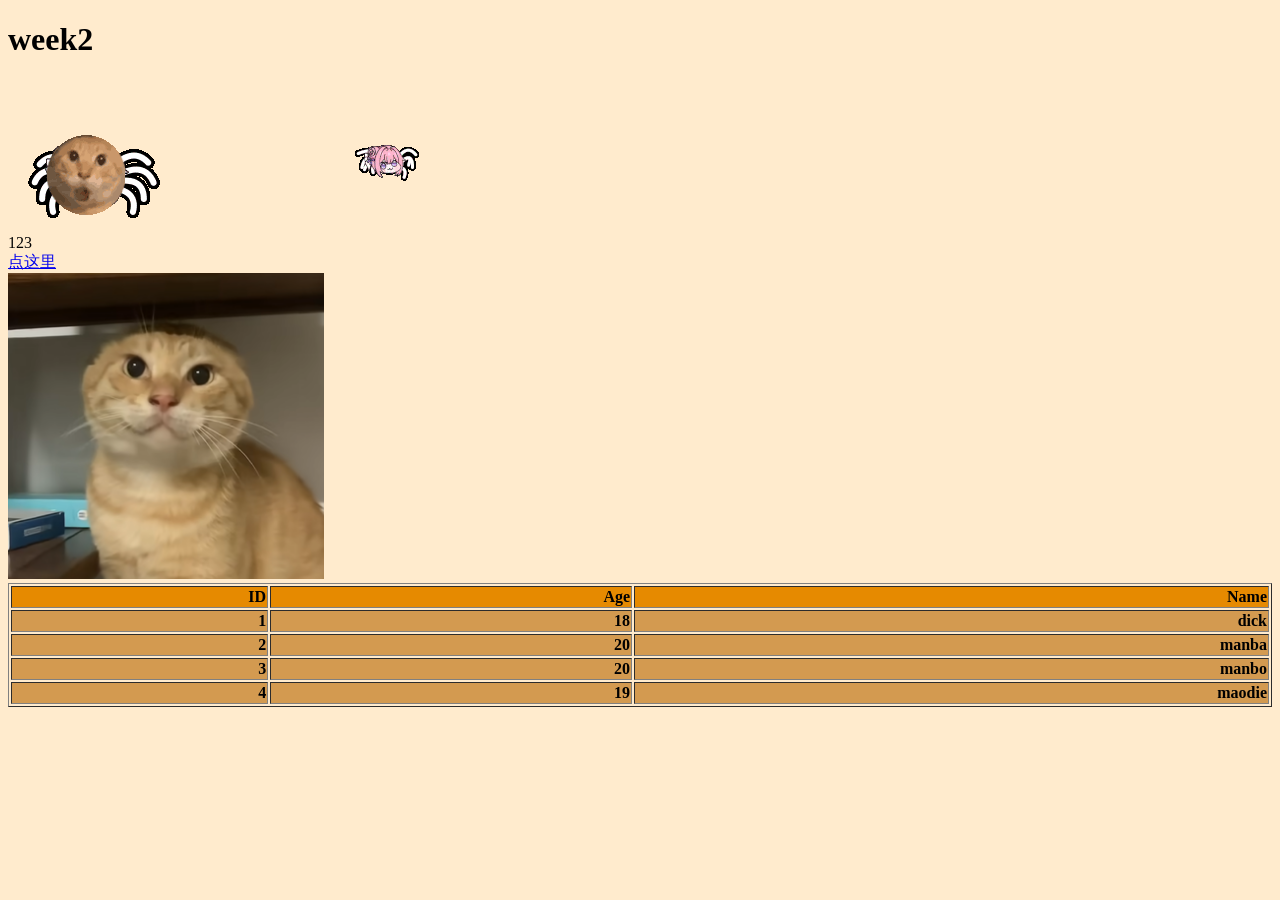
<file: html/index.html>
<!doctype html>
<meta>
    <head>
        <meta charset="UTF-8"></meta>
        <title>这里什么都没有</title>
        <style>
            .contentRow{
                background-color: rgb(211, 154, 80);
            }
            .contentHead{
                background-color: rgb(230, 138, 0);
                color: black;
                font-family: &quot;Times new Roman&quot;, Times, serif";
            }
        </style>
    </head>
    <body style="background-color: blanchedalmond;">
        <h1>week2</h1>
        <img src="zhizhu.gif">
        <img src="spider-doro.gif">
        <br/>
        <t>123</t>
        <br/>
        <a href="file:///C:/Users/Tutor/Desktop/html/index2.html">点这里</a>
        <br/>
         <a href="gongfumaodie.gif"><img src="maodie.png" style="width: 25%;"></a>
    </body>
    <table border="1" style="text-align: right; width: 100%">
    <tr class="contentHead">
      <th>ID</th>
      <th>Age</th>
      <th>Name</th>
    </tr>
    <tr class="contentRow">
      <th>1</th>
      <th>18</th>
      <th>dick</th>
    </tr>
    <tr class="contentRow">
      <th>2</th>
      <th>20</th>
      <th>manba</th>
    </tr>
    </tr>
    <tr class="contentRow">
      <th>3</th>
      <th>20</th>
      <th>manbo</th>
    <tr class="contentRow">
      <th>4</th>
      <th>19</th>
      <th>maodie</th>
    </tr>
  </table>
</html>
</file>
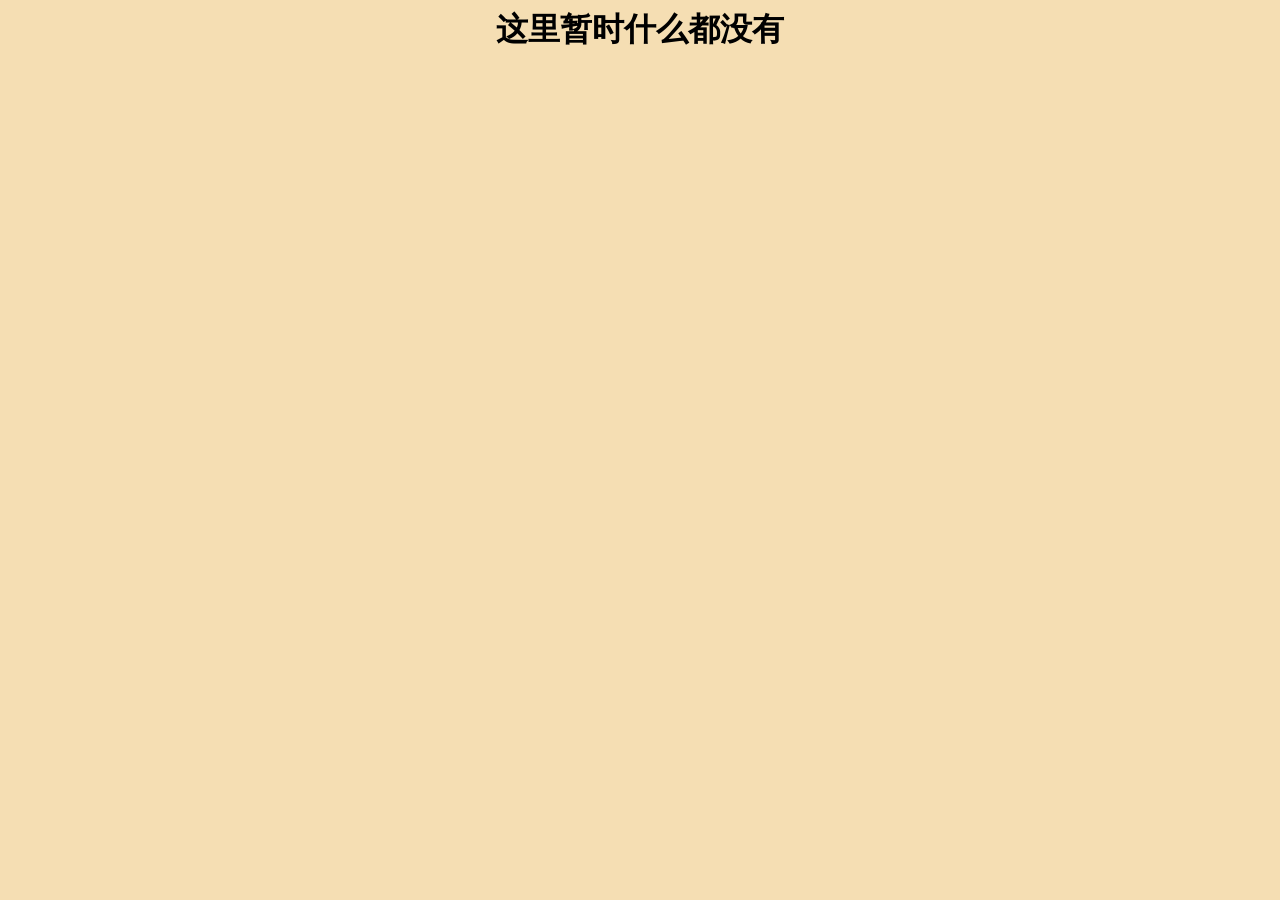
<file: html/施工中.html>
<html>
    <head>
        <meta charset="UTF-8"></meta>
        <title>这里什么都没有</title>
        <link rel="stylesheet" href="123.css">
        </table>
    </head>
    <body style="background-color: wheat;">
        <h1 style="text-align: center;">这里暂时什么都没有</h1>
    </body>
</html>
</file>
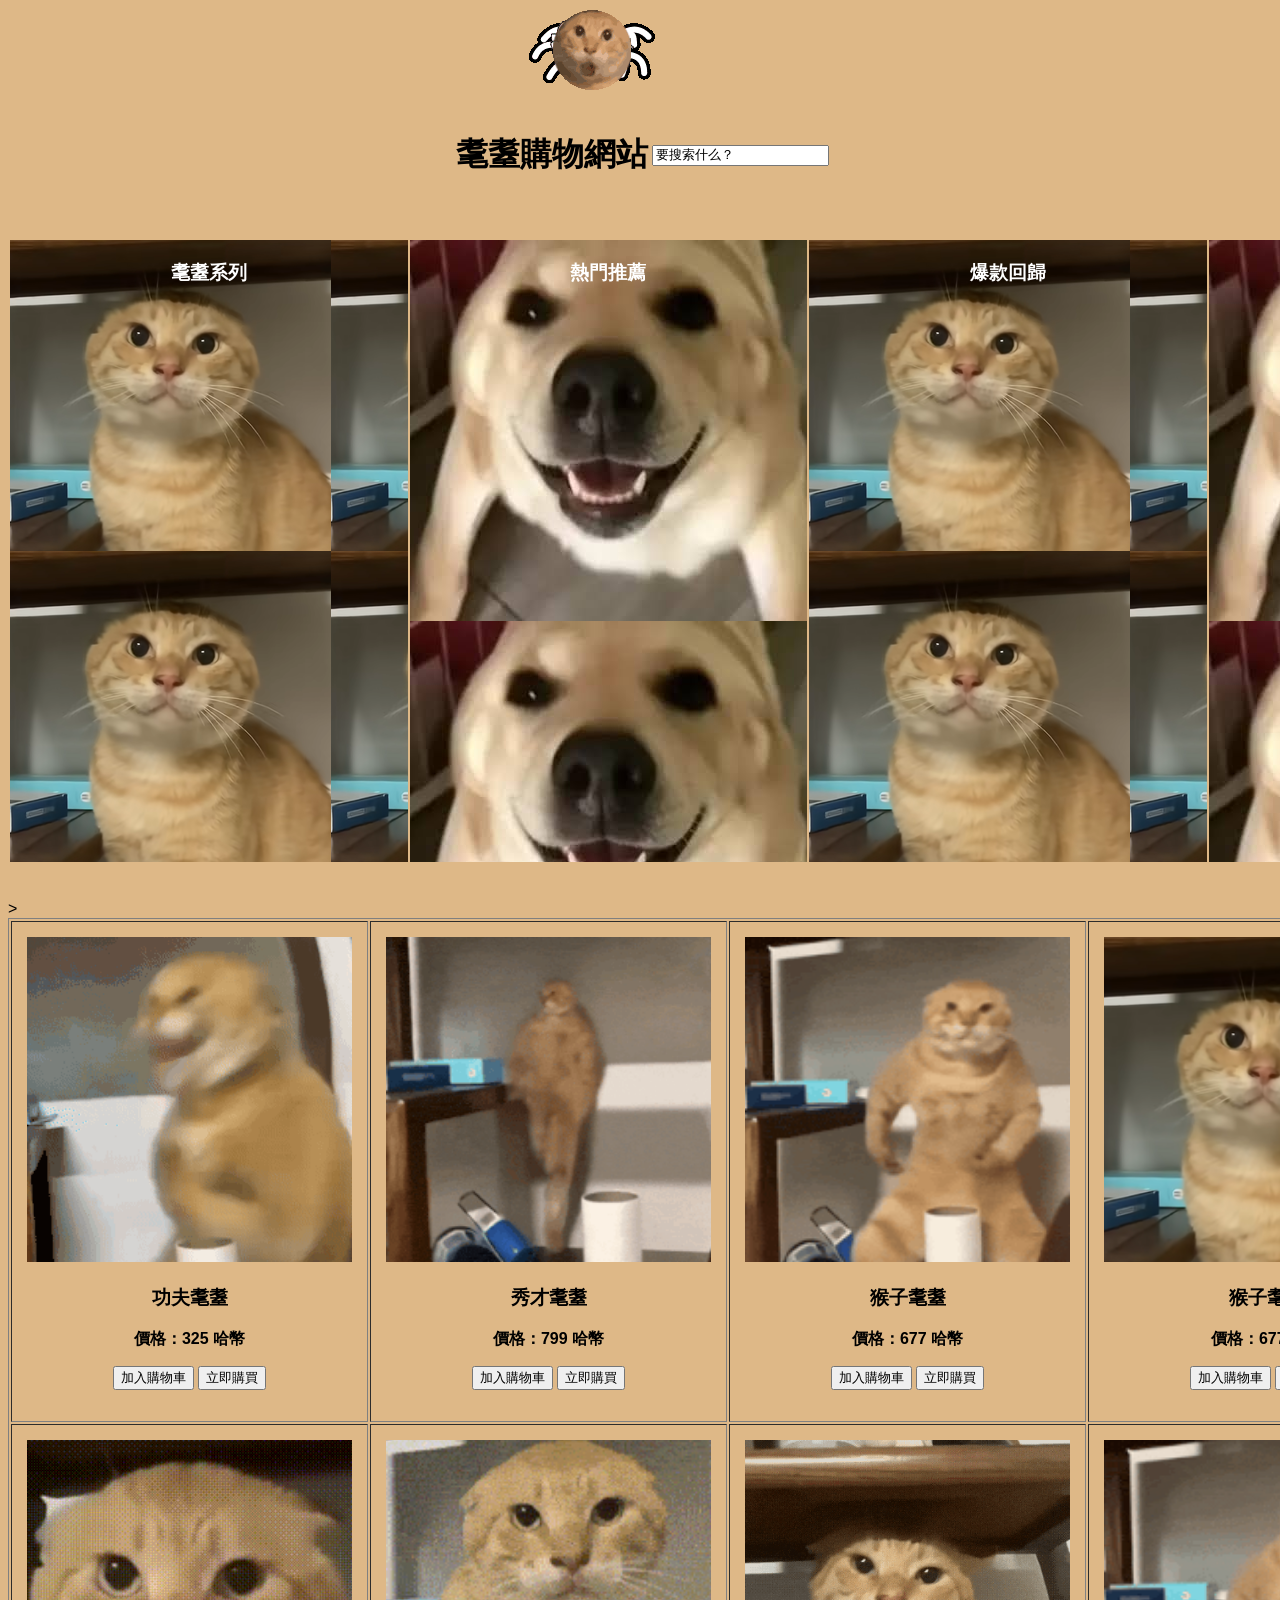
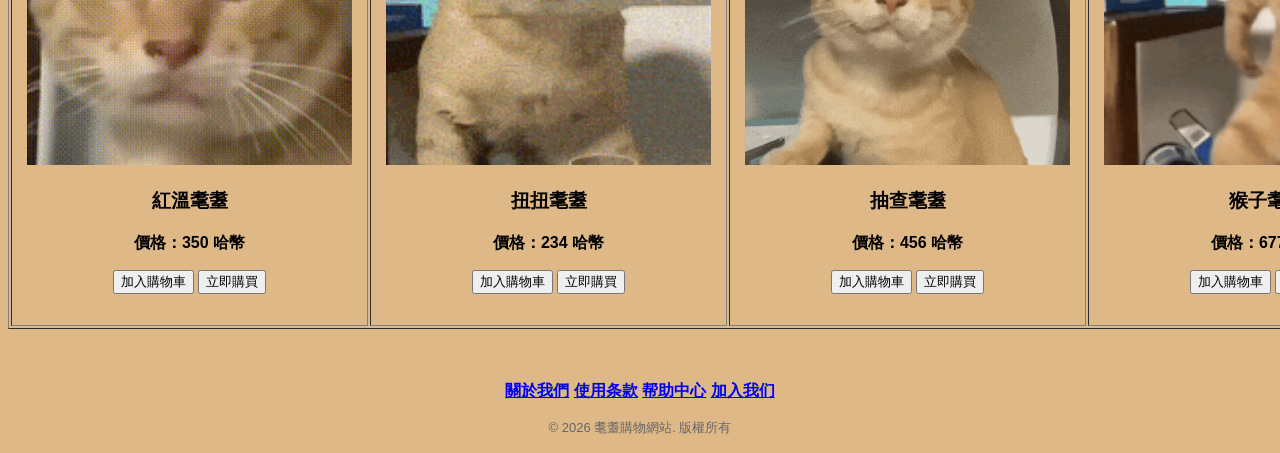
<file: html/耄耋购物.html>
<!doctype html>
<html>
  <head>
    <meta charset="UTF-8" />
    <title>耄耋購物網站</title>
    <link rel="stylesheet" href="123.css" />
  </head>
  <body style="font-family: Arial, sans-serif; background-color: burlywood">
    <div style="text-align: center">
      <img src="zhizhu.gif" />
    </div>
    <table align="center"><!--搜索栏-->
      <tr>
        <td></td>
        <td><h1>耄耋購物網站</h1></td>
        <td><input type="search" value="要搜索什么？" /></td>
      </tr>
    </table>
    <br/><br/>
    <table align="center" width="2000"><!--推广区-->
      <tr>
        <td align="center"width="200"height="620"background="maodie.png"valign="top">
          <h3 style="color: white;">耄耋系列</h3>
        </td>
        <td align="center"width="200"height="620"background="dagoujiao.jpg"valign="top">
          <h3 style="color: white;">熱門推薦</h3>
        </td>
        <td align="center"width="200"height="620"background="maodie.png"valign="top">
          <h3 style="color: white;">爆款回歸</h3>
        </td>
        <td align="center"width="200"height="620"background="dagoujiao.jpg"valign="top">
          <h3 style="color: white;">今日秒殺</h3>
        </td>
        <td align="center"width="200"height="620"background="maodie.png"valign="top">
          <h3 style="color: white;">会员福利</h3>
        </td>
      </tr>
    </table>

    <br/><br/>

    <table align="center" border="1" width="940" cellpadding="15"><!--商品区-->>
      <tr>
        <td width="313" align="center">
          <img src="gongfumaodie.gif">
          <h3>功夫耄耋</h3>
          <b>價格：325 哈幣</b>
          <p>
            <a href="施工中.html"><button>加入購物車</button></a>
            <a href="施工中.html"><button>立即購買</button></a>
          </p>
        </td>
        <td width="313" align="center">
          <img src="xiucaimaodie.gif">
          <h3>秀才耄耋</h3>
          <b>價格：799 哈幣</b>
          <p>
            <a href="施工中.html"><button>加入購物車</button></a>
            <a href="施工中.html"><button>立即購買</button></a>
          </p>
        </td>
        <td width="313" align="center">
          <img src="tiaowumaodie.gif">
          <h3>猴子耄耋</h3>
          <b>價格：677 哈幣</b>
          <p>
            <a href="施工中.html"><button>加入購物車</button></a>
            <a href="施工中.html"><button>立即購買</button></a>
          </p>
        </td>
        </td>
        <td width="313" align="center">
          <img src="maodie.png">
          <h3>猴子耄耋</h3>
          <b>價格：677 哈幣</b>
          <p>
            <a href="施工中.html"><button>加入購物車</button></a>
            <a href="施工中.html"><button>立即購買</button></a>
          </p>
        </td>
      </tr>
      <tr>
        <td align="center">
          <img src="hongwenmaodie.gif">
          <h3>紅溫耄耋</h3>
          <b>價格：350 哈幣</b>
          <p>
            <a href="施工中.html"><button>加入購物車</button></a>
            <a href="施工中.html"><button>立即購買</button></a>
          </p>
        </td>
        <td align="center">
          <img src="niuniumaodie.gif">
          <h3>扭扭耄耋</h3>
          <b>價格：234 哈幣</b>
          <p>
            <a href="施工中.html"><button>加入購物車</button></a>
            <a href="施工中.html"><button>立即購買</button></a>
          </p>
        </td>
        <td align="center">
          <img src="chouchamaodie.gif">
          <h3>抽查耄耋</h3>
          <b>價格：456 哈幣</b>
          <p>
            <a href="施工中.html"><button>加入購物車</button></a>
            <a href="施工中.html"><button>立即購買</button></a>
          </p>
        </td>
        </td>
        <td width="313" align="center">
          <img src="tiaowumaodie.gif">
          <h3>猴子耄耋</h3>
          <b>價格：677 哈幣</b>
          <p>
            <a href="施工中.html"><button>加入購物車</button></a>
            <a href="施工中.html"><button>立即購買</button></a>
          </p>
        </td>
      </tr>
    </table>

    <br /><br />
    <div align="center"><!--页脚-->
      <p>
        <a href="耄耋俱乐部.html"><b>關於我們</b></a>
        <a href="耄耋俱乐部.html"><b>使用条款</b></a>
        <a href="耄耋俱乐部.html"><b>帮助中心</b></a>
        <a href="耄耋俱乐部.html"><b>加入我们</b></a>
      </p>
      <p>
        <font size="2" color="#666666"> © 2026 耄耋購物網站. 版權所有 </font>
      </p>
    </div>
  </body>
</html>
</file>
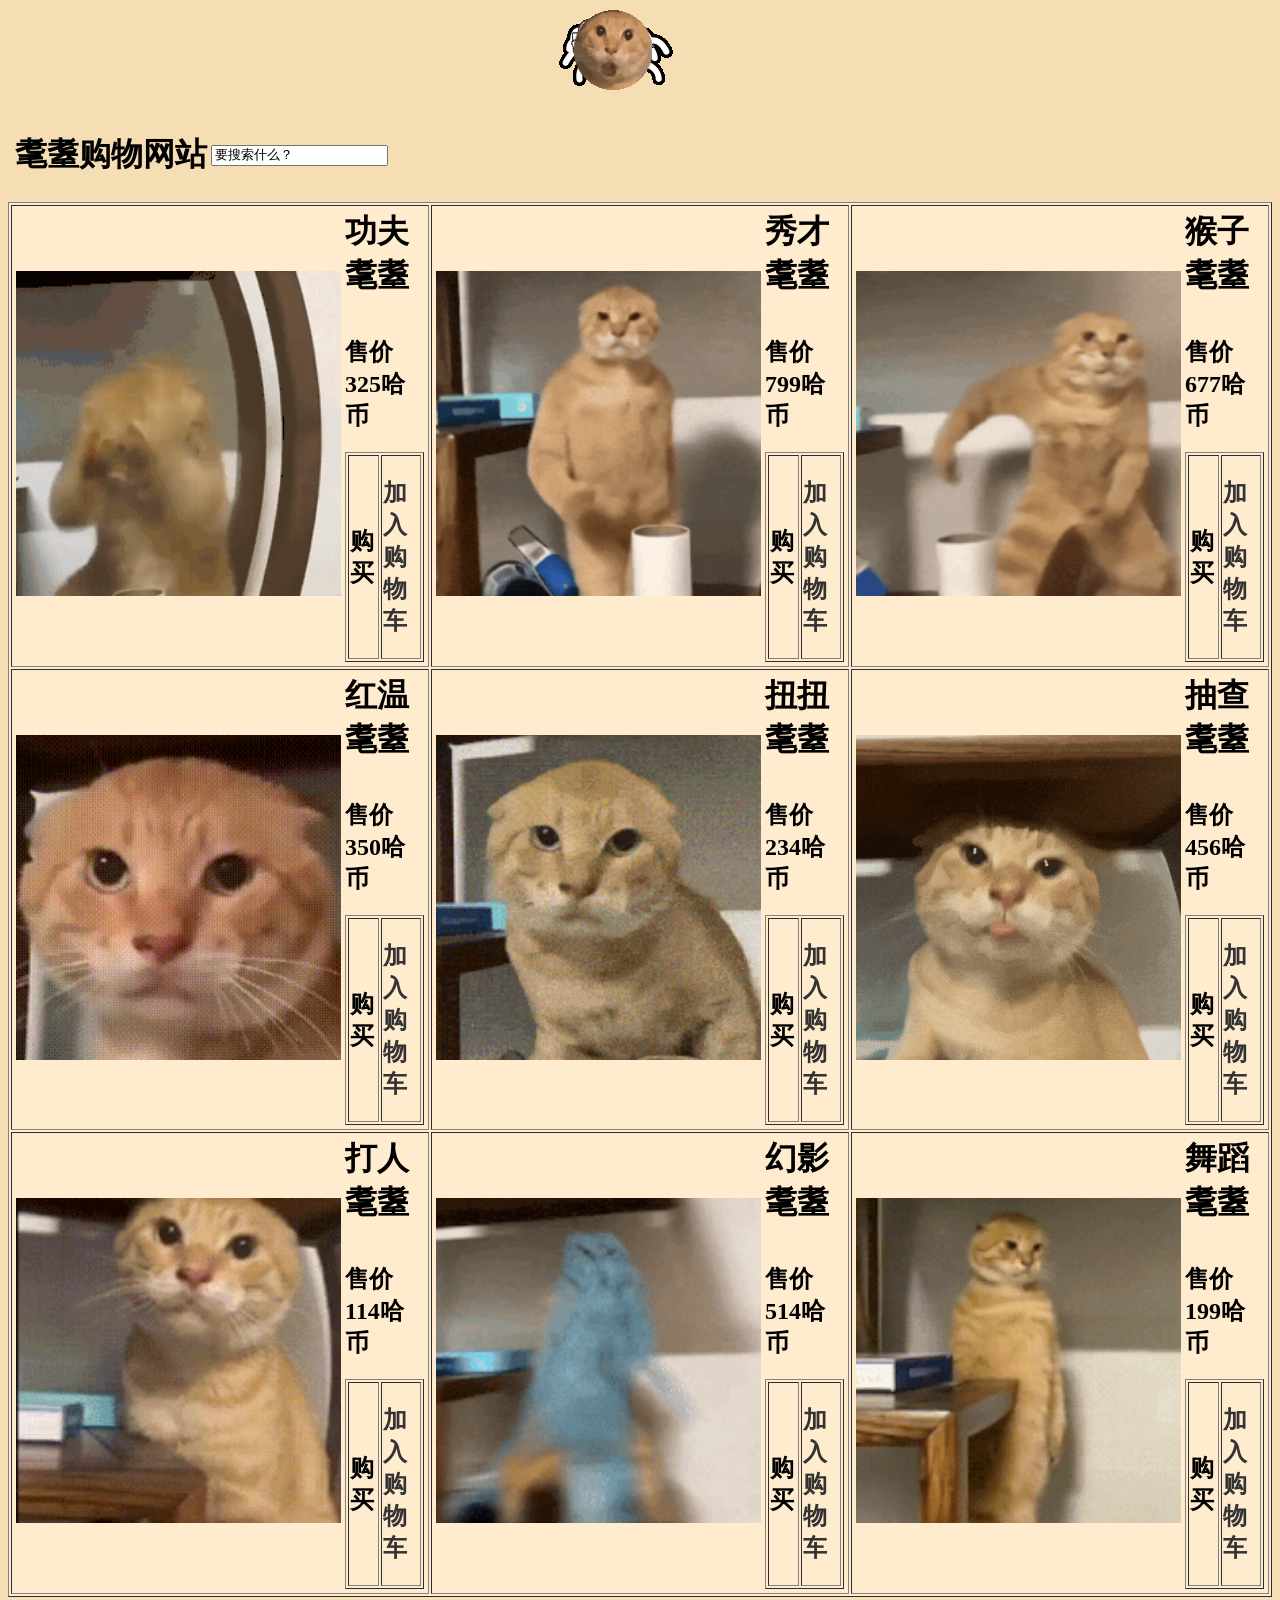
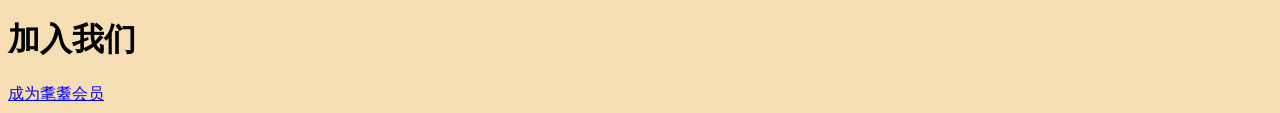
<file: html/耄耋购物耄耋区.html>
<!doctype html>
    <head>
        <meta charset="UTF-8"></meta>
        <title>这里什么都没有</title>
        <link rel="stylesheet" href="123.css">
        <div style="text-align: center;">
            <img src="zhizhu.gif">
        </div>
        <table>
            <tr>
                <td></td>
                <td><h1>耄耋购物网站</h1></td>
                <td><input type="search" value="要搜索什么？"></td>
            </tr>
        </table>
    </head>
    <body style="background-color: wheat;">
        <table border="1" style="width: 100%; background-color: blanchedalmond;" >
            <tr>
                <td><table>
                    <tr>
                        <td><img src="gongfumaodie.gif" class="table img"></td>
                        <td><h1 style="margin: 0;">功夫耄耋</h1>
                            <br/>
                            <h2>售价 325哈币</h2>
                            <table border="1" style="width: 100%; color: burlywood;">
                                <tr> 
                                    <td><a href="https://www.bilibili.com/video/BV1UT42167xb/?spm_id_from=333.337.search-card.all.click" style="color: #000000; text-decoration: none;"><h2>购买</h2></a></td> 
                                    <td><a href="https://www.bilibili.com/video/BV1UT42167xb/?spm_id_from=333.337.search-card.all.click" style="color: #333333; text-decoration: none;"><h2>加入购物车</h2></a></td> 
                                </tr>
                            </table>
                        </td>
                    </tr>
                </table></td>
                <td><table>
                    <tr>
                        <td><img src="xiucaimaodie.gif" class="table img"></td>
                        <td><h1 style="margin: 0;">秀才耄耋</h1>
                            <br/>
                            <h2>售价 799哈币</h2>
                            <table border="1" style="width: 100%; color: burlywood;">
                                <tr> 
                                    <td><a href="https://www.bilibili.com/video/BV1UT42167xb/?spm_id_from=333.337.search-card.all.click" style="color: #000000; text-decoration: none;"><h2>购买</h2></a></td> 
                                    <td><a href="https://www.bilibili.com/video/BV1UT42167xb/?spm_id_from=333.337.search-card.all.click" style="color: #333333; text-decoration: none;"><h2>加入购物车</h2></a></td> 
                                </tr>
                            </table>
                        </td>
                    </tr>
                </table></td>
                <td><table>
                    <tr>
                        <td><img src="tiaowumaodie.gif" class="table img"></td>
                        <td><h1 style="margin: 0;">猴子耄耋</h1>
                            <br/>
                            <h2>售价 677哈币</h2>
                            <table border="1" style="width: 100%; color: burlywood;">
                                <tr> 
                                    <td><a href="https://www.bilibili.com/video/BV1UT42167xb/?spm_id_from=333.337.search-card.all.click" style="color: #000000; text-decoration: none;"><h2>购买</h2></a></td> 
                                    <td><a href="https://www.bilibili.com/video/BV1UT42167xb/?spm_id_from=333.337.search-card.all.click" style="color: #333333; text-decoration: none;"><h2>加入购物车</h2></a></td> 
                                </tr>
                            </table>
                        </td>
                    </tr>
                </table></td>
            </tr>
            <tr>
                                <td><table>
                    <tr>
                        <td><img src="hongwenmaodie.gif" class="table img"></td>
                        <td><h1 style="margin: 0;">红温耄耋</h1>
                            <br/>
                            <h2>售价 350哈币</h2>
                            <table border="1" style="width: 100%; color: burlywood;">
                                <tr> 
                                    <td><a href="https://www.bilibili.com/video/BV1UT42167xb/?spm_id_from=333.337.search-card.all.click" style="color: #000000; text-decoration: none;"><h2>购买</h2></a></td> 
                                    <td><a href="https://www.bilibili.com/video/BV1UT42167xb/?spm_id_from=333.337.search-card.all.click" style="color: #333333; text-decoration: none;"><h2>加入购物车</h2></a></td> 
                                </tr>
                            </table>
                        </td>
                    </tr>
                </table></td>
                <td><table>
                    <tr>
                        <td><img src="niuniumaodie.gif" class="table img"></td>
                        <td><h1 style="margin: 0;">扭扭耄耋</h1>
                            <br/>
                            <h2>售价 234哈币</h2>
                            <table border="1" style="width: 100%; color: burlywood;">
                                <tr> 
                                    <td><a href="https://www.bilibili.com/video/BV1UT42167xb/?spm_id_from=333.337.search-card.all.click" style="color: #000000; text-decoration: none;"><h2>购买</h2></a></td> 
                                    <td><a href="https://www.bilibili.com/video/BV1UT42167xb/?spm_id_from=333.337.search-card.all.click" style="color: #333333; text-decoration: none;"><h2>加入购物车</h2></a></td> 
                                </tr>
                            </table>
                        </td>
                    </tr>
                </table></td>
                <td><table>
                    <tr>
                        <td><img src="chouchamaodie.gif" class="table img"></td>
                        <td><h1 style="margin: 0;">抽查耄耋</h1>
                            <br/>
                            <h2>售价 456哈币</h2>
                            <table border="1" style="width: 100%; color: burlywood;">
                                <tr> 
                                    <td><a href="https://www.bilibili.com/video/BV1UT42167xb/?spm_id_from=333.337.search-card.all.click" style="color: #000000; text-decoration: none;"><h2>购买</h2></a></td> 
                                    <td><a href="https://www.bilibili.com/video/BV1UT42167xb/?spm_id_from=333.337.search-card.all.click" style="color: #333333; text-decoration: none;"><h2>加入购物车</h2></a></td> 
                                </tr>
                            </table>
                        </td>
                    </tr>
                </table></td>
            </tr>
            <tr>
                <td><table>
                    <tr>
                        <td><img src="darenmaodie.gif" class="table img"></td>
                        <td><h1 style="margin: 0;">打人耄耋</h1>
                            <br/>
                            <h2>售价 114哈币</h2>
                            <table border="1" style="width: 100%; color: burlywood;">
                                <tr> 
                                    <td><a href="https://www.bilibili.com/video/BV1UT42167xb/?spm_id_from=333.337.search-card.all.click" style="color: #000000; text-decoration: none;"><h2>购买</h2></a></td> 
                                    <td><a href="https://www.bilibili.com/video/BV1UT42167xb/?spm_id_from=333.337.search-card.all.click" style="color: #333333; text-decoration: none;"><h2>加入购物车</h2></a></td> 
                                </tr>
                            </table>
                        </td>
                    </tr>
                </table></td>
                <td><table>
                    <tr>
                        <td><img src="huanyingmaodie.gif" class="table img"></td>
                        <td><h1 style="margin: 0;">幻影耄耋</h1>
                            <br/>
                            <h2>售价 514哈币</h2>
                            <table border="1" style="width: 100%; color: burlywood;">
                                <tr> 
                                    <td><a href="https://www.bilibili.com/video/BV1UT42167xb/?spm_id_from=333.337.search-card.all.click" style="color: #000000; text-decoration: none;"><h2>购买</h2></a></td> 
                                    <td><a href="https://www.bilibili.com/video/BV1UT42167xb/?spm_id_from=333.337.search-card.all.click" style="color: #333333; text-decoration: none;"><h2>加入购物车</h2></a></td> 
                                </tr>
                            </table>
                        </td>
                    </tr>
                </table></td>
                <td><table>
                    <tr>
                        <td><img src="wudaomaodie.gif" class="table img"></td>
                        <td><h1 style="margin: 0;">舞蹈耄耋</h1>
                            <br/>
                            <h2>售价 199哈币</h2>
                            <table border="1" style="width: 100%; color: burlywood;">
                                <tr> 
                                    <td><a href="https://www.bilibili.com/video/BV1UT42167xb/?spm_id_from=333.337.search-card.all.click" style="color: #000000; text-decoration: none;"><h2>购买</h2></a></td> 
                                    <td><a href="https://www.bilibili.com/video/BV1UT42167xb/?spm_id_from=333.337.search-card.all.click" style="color: #333333; text-decoration: none;"><h2>加入购物车</h2></a></td> 
                                </tr>
                            </table>
                        </td>
                    </tr>
                </table></td>
            </tr>
        </table>
        <h1>加入我们</h1>
        <a href="file:///C:/Users/Tutor/Desktop/html/%E8%80%84%E8%80%8B%E4%BF%B1%E4%B9%90%E9%83%A8.html">成为耄耋会员</a>
    </body>
</html>
</file>
<file: html/123.css>
table img {
  width: 325px;
  height: 325px;
  object-fit: cover;
}
</file>
